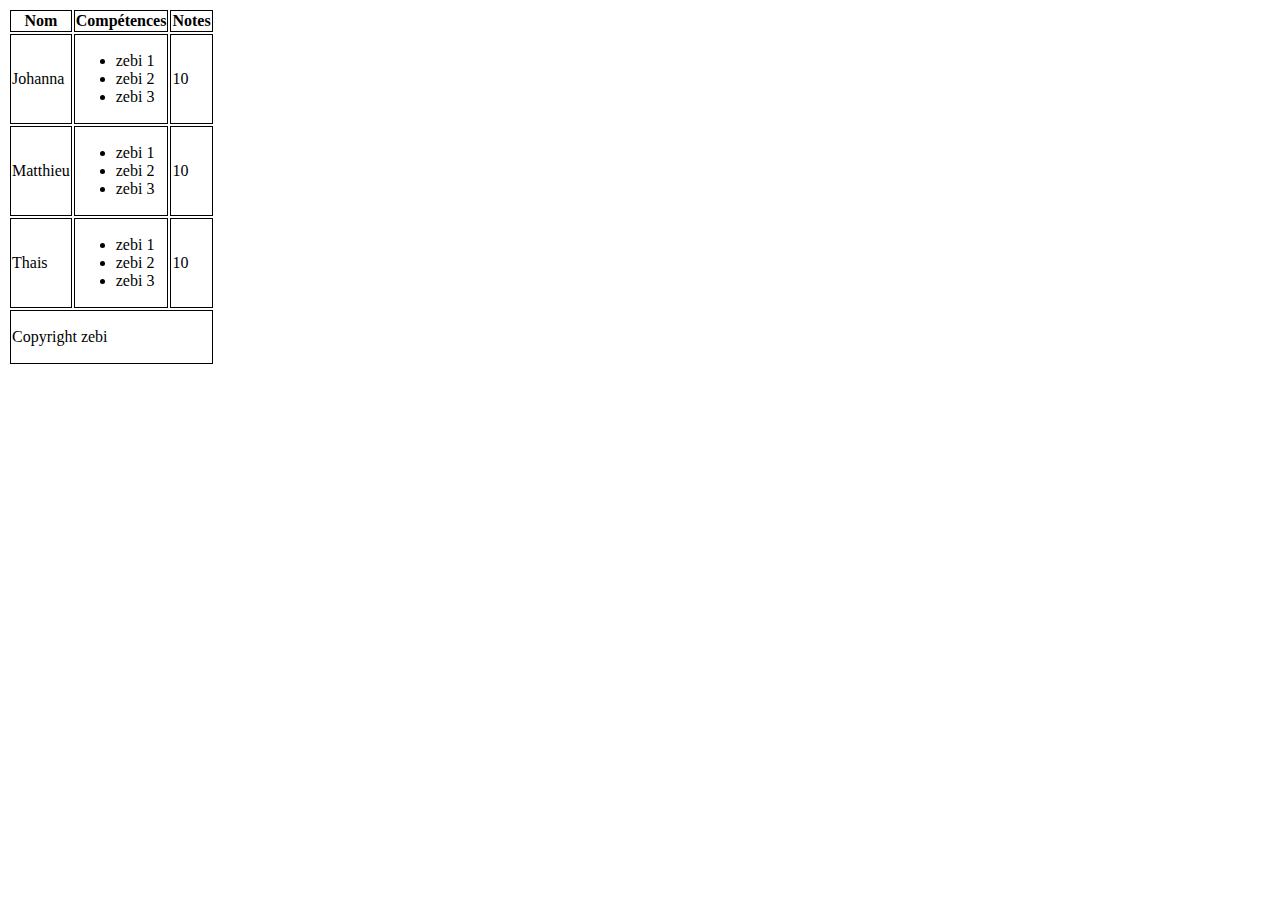
<file: index.html>
<!DOCTYPE html>
<html lang="en">
<head>
    <meta charset="UTF-8">
    <title>Tableau html</title>
    <style>
        th, td {
            border: solid 1px;
        }
    </style>
</head>
<body>
    <table>
        <thead>
            <tr>
                <th>Nom</th> <!--cellule d'entête propre au thead-->
                <th>Compétences</th>
                <th>Notes</th>
            </tr>
        </thead>
        <tbody>
            <tr> <!--définit une ligne de cellule-->
                <td>Johanna</td> <!--définit une cellule-->
                <td>
                    <ul>
                        <li>zebi 1</li>
                        <li>zebi 2</li>
                        <li>zebi 3</li>
                    </ul>
                </td>
                <td>10</td>
            </tr>
            <tr>
                <td>Matthieu</td>
                <td>
                    <ul>
                        <li>zebi 1</li>
                        <li>zebi 2</li>
                        <li>zebi 3</li>
                    </ul>
                </td>
                <td>10</td>
            </tr>
            <tr>
                <td>Thais</td>
                <td>
                    <ul>
                        <li>zebi 1</li>
                        <li>zebi 2</li>
                        <li>zebi 3</li>
                    </ul>
                </td>
                <td>10</td>
            </tr>
        </tbody>
        <tfoot>
            <tr>
                <td colspan="3"> <!--colspan : fusionner les colonnes entre elles, rowspan: fusionner les lignes entre elles-->
                    <p>Copyright zebi</p>
                </td>
            </tr>
        </tfoot>
    </table>
</body>
</html>
</file>
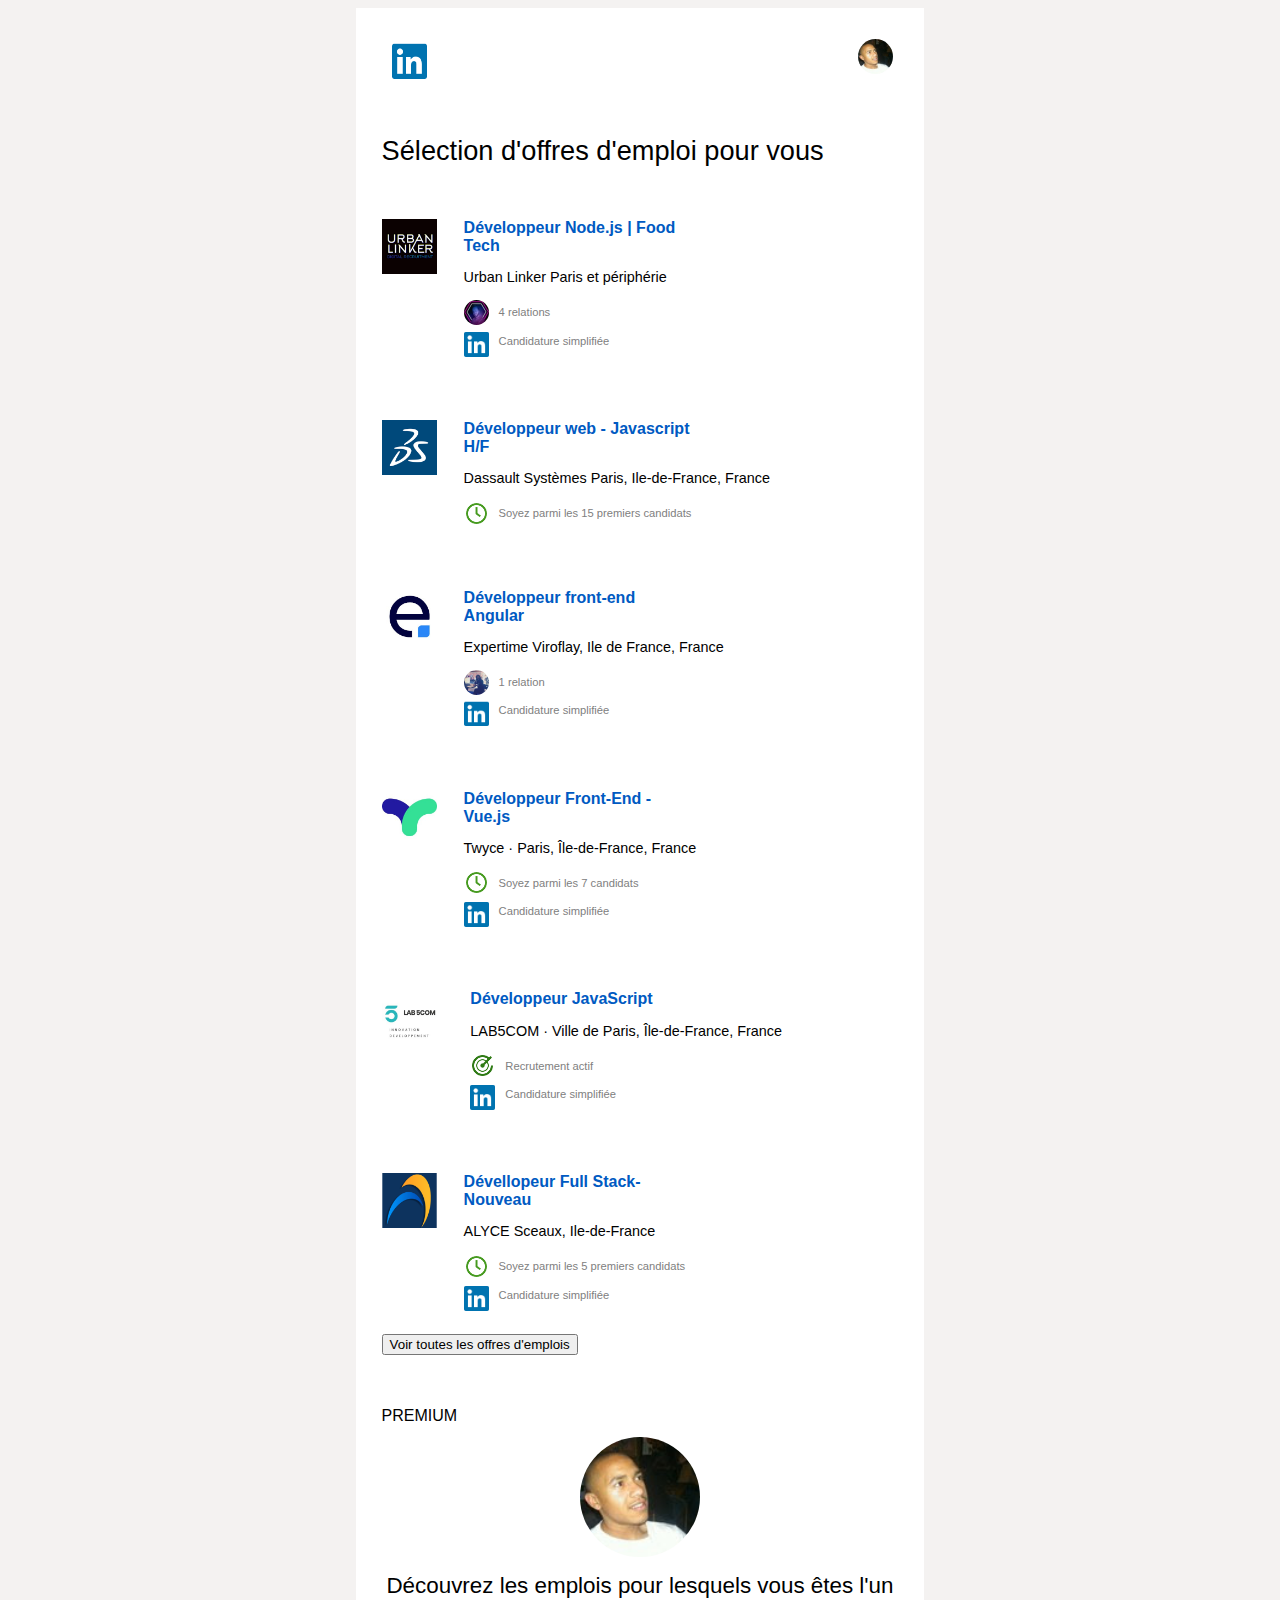
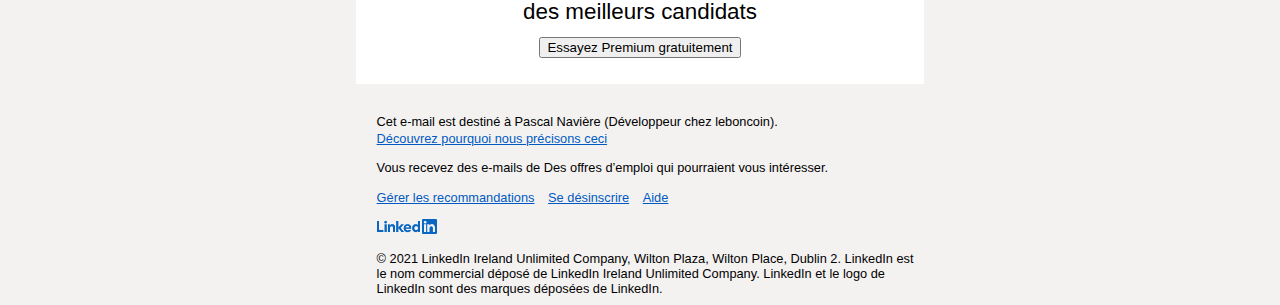
<file: exo table html.html>
<!DOCTYPE html>
<html lang="en">
<head>
    <meta charset="UTF-8">
    <title>Tableau html</title>
    <style>
        html, body {
            min-height: 100%;
            font-size: 12pt;
            font-family: 'Arial','Helvetica Neue', sans-serif;
        }
        ul {
            list-style: none;
        }
        tbody {
            border-spacing: 25px;
        }
        tbody ul{
        font-size: 0.7rem;
        padding: 0;
        }
        a {
         text-decoration: none;
         color: inherit;
        }
        /*th, td {
            border: solid 1px;
        }*/
        thead {
            white-space: nowrap;
        }
        table thead>tr>th>a>img {
            width: 35px;
            margin-left: 35px;
        }
        thead th+th img {
            border-radius: 50%;
            margin: 30px;
        }
        thead th+th {
            text-align: right;
        }
        h1 {
            font-size: 1.7rem;
            font-weight: 200;
            margin: 25px;
        }
        h2 {
            font-size: 1rem;
            margin: 0;
            padding-right: 200px;
            color: hsl(212, 100%, 38%);
        }
        h3 {
            font-size: 0.9rem;
            font-weight: 200;
        }
        body {
            background-color: hsl(25, 10%, 95%);
        }
        body thead, tbody {
            background-color: white;
        }
        tr {
            display: table;
            width: 100%;
        }
        tbody ul li {
            display: flex;
            align-items: center;
            color: gray;
        }
        tbody ul li img {
            width: 25px;
        }
        .pn {
            text-align: center;
        }
        .Pascal {
            border-radius: 50%;
            width: 120px;
            height: 120px;
        }
        table {
            width: 45%;
            margin: auto; /*margin-left: 250px;*/
            text-align: left;
            border-spacing: 0;
        }
        tfoot{
            display: inline-block;
            margin-left: 20px;
            background:  hsl(25, 10%, 95%);
            font-size: 0.8rem;
        }
        tfoot img {
            width: 60px;
            height: 15px;
        }
        tfoot p {
            color: hsl(212, 100%, 38%);
            text-decoration: underline hsl(212, 100%, 38%);
            display: inherit;
            line-height: 0;
        }
        .list {
            display: inline-block;
            white-space: nowrap;
            margin-right: 10px;
            color: hsl(212, 100%, 38%);
            text-decoration: underline hsl(212, 100%, 38%);
        }
        .urban, .java, .front, .lab5com, .vuejs, .stack {
            width: 55px;
            height: 55px;
        }
        .logo {
            display: block;
        }
        .text {
            text-align: center;
            font-size: 1.4rem;
        }
        .bordure {
            border-radius: 50%;
            margin-right: 10px;
        }
        .listalign {
            display: flex;
            align-items: center;
        }
        .ulimage {
            margin-right: 10px;
        }
        .footstyle {
            padding-top: 30px;
        }
        .list2 {
            display: inline-block;
            margin-left: -40px;
        }
        .footstyle2 {
            display: inherit;
            margin-top: 12px;
        }
        .footstyle3 {
            display: inherit;
            margin-bottom: 12px;
        }
        .margin {
            margin-top: -40px
        }
        .margin2 {
            margin-top: -40px;
        }
    </style>
</head>
<body>
<table>
    <thead>
        <tr>
            <th>
                <a href="https://www.linkedin.com/comm/feed/?midToken=AQFzwssRkEYECg&midSig=1jX1FUK57rcVM1&trk=eml-jobs_jymbii_digest-header-55-home&trkEmail=eml-jobs_jymbii_digest-header-55-home-null-3te20m%7Ekolu4ot9%7Eo9-null-neptune%2Ffeed&lipi=urn%3Ali%3Apage%3Aemail_jobs_jymbii_digest%3ByxiQ9q31TUi2KuCv5SsnpA%3D%3D">
                    <img src="./images/logo%20linkedin.png" alt="logo linkedin">
                </a>
            </th>
            <th></th>
            <th>
                <a href="https://www.linkedin.com/comm/feed/?midToken=AQFzwssRkEYECg&midSig=1jX1FUK57rcVM1&trk=eml-jobs_jymbii_digest-header-55-home&trkEmail=eml-jobs_jymbii_digest-header-55-home-null-3te20m%7Ekolu4ot9%7Eo9-null-neptune%2Ffeed&lipi=urn%3Ali%3Apage%3Aemail_jobs_jymbii_digest%3ByxiQ9q31TUi2KuCv5SsnpA%3D%3D">
                    <img src="./images/photo.jpg" alt="photo Pascal Navière">
                </a>
            </th>
        <tr>
            <th colspan="3">
                <h1>Sélection d'offres d'emploi pour vous</h1>
            </th>
        </tr>
    </thead>
    <tbody>
        <tr>
            <td class="logo">
                <a href="https://www.linkedin.com/comm/jobs/view/2543738145?lgTemp=jobs_jymbii_digest&eBP=NotAvailableFromMidTier&lgCta=eml-jymbii-organic-job-card&recommendedFlavor=IN_NETWORK&refId=%C2%B2j%5C%17%C3%B4%C3%94%1D%C3%BF*%C2%9D%C3%85K%C2%89%C2%9E%1B%28&trackingId=Ob8Zp2cmVSsLb9Nvx%2F8Ixw%3D%3D&midToken=AQFzwssRkEYECg&midSig=1jX1FUK57rcVM1&trk=eml-jobs_jymbii_digest-jymbii-19-job_card_mercado&trkEmail=eml-jobs_jymbii_digest-jymbii-19-job_card_mercado-null-3te20m%7Ekolu4ot9%7Eo9-null-jobs%7Eview&lipi=urn%3Ali%3Apage%3Aemail_jobs_jymbii_digest%3ByxiQ9q31TUi2KuCv5SsnpA%3D%3D">
                    <img src="./images/urban%20linker.gif" alt="logo urban linker" class="urban">
                </a>
            </td>
            <td>
                <h2>Développeur Node.js | Food Tech</h2>
                <h3>Urban Linker Paris et périphérie</h3>
                <ul>
                    <li><img src="./images/image%20développeur.jpg" alt="image développeur" class="bordure">
                        <span>4 relations</span>
                    </li>
                    <li class="listalign"><img src="./images/logo%20linkedin.png" alt="logo linkedin" class="ulimage">
                        <span>Candidature simplifiée</span>
                    </li>
                </ul>
            </td>
        </tr>
        <tr>
            <td class="logo">
                <a href="https://www.linkedin.com/comm/jobs/view/2543738145?lgTemp=jobs_jymbii_digest&eBP=NotAvailableFromMidTier&lgCta=eml-jymbii-organic-job-card&recommendedFlavor=IN_NETWORK&refId=%C2%B2j%5C%17%C3%B4%C3%94%1D%C3%BF*%C2%9D%C3%85K%C2%89%C2%9E%1B%28&trackingId=Ob8Zp2cmVSsLb9Nvx%2F8Ixw%3D%3D&midToken=AQFzwssRkEYECg&midSig=1jX1FUK57rcVM1&trk=eml-jobs_jymbii_digest-jymbii-19-job_card_mercado&trkEmail=eml-jobs_jymbii_digest-jymbii-19-job_card_mercado-null-3te20m%7Ekolu4ot9%7Eo9-null-jobs%7Eview&lipi=urn%3Ali%3Apage%3Aemail_jobs_jymbii_digest%3ByxiQ9q31TUi2KuCv5SsnpA%3D%3D">
                    <img src="./images/ds%20logo.png" alt="logo développeur javascript" class="java">
                </a>
            </td>
            <td>
                <h2>Développeur web - Javascript H/F</h2>
                <h3>Dassault Systèmes Paris, Ile-de-France, France</h3>
                <ul>
                    <li><img src="./images/horloge.png" alt="logo horloge" class="bordure"> Soyez parmi les 15 premiers candidats</li>
                </ul>
            </td>
        </tr>
        <tr>
            <td class="logo">
                <a href="https://www.linkedin.com/comm/jobs/view/2543738145?lgTemp=jobs_jymbii_digest&eBP=NotAvailableFromMidTier&lgCta=eml-jymbii-organic-job-card&recommendedFlavor=IN_NETWORK&refId=%C2%B2j%5C%17%C3%B4%C3%94%1D%C3%BF*%C2%9D%C3%85K%C2%89%C2%9E%1B%28&trackingId=Ob8Zp2cmVSsLb9Nvx%2F8Ixw%3D%3D&midToken=AQFzwssRkEYECg&midSig=1jX1FUK57rcVM1&trk=eml-jobs_jymbii_digest-jymbii-19-job_card_mercado&trkEmail=eml-jobs_jymbii_digest-jymbii-19-job_card_mercado-null-3te20m%7Ekolu4ot9%7Eo9-null-jobs%7Eview&lipi=urn%3Ali%3Apage%3Aemail_jobs_jymbii_digest%3ByxiQ9q31TUi2KuCv5SsnpA%3D%3D">
                    <img src="./images/logo%20e.jpg" alt="logo développeur front end angular" class="front">
                </a>
            </td>
            <td>
                <h2>Développeur front-end Angular</h2>
                <h3>Expertime Viroflay, Ile de France, France</h3>
                <ul>
                    <li><img src="./images/image%20développeur%202.jpg" alt="image développeur" class="bordure">1 relation</li>
                    <li class="listalign"><img src="./images/logo%20linkedin.png" alt="logo linkedin" class="ulimage">
                        <span>Candidature simplifiée</span>
                    </li>
                </ul>
            </td>
        <tr>
            <td class="logo">
                <a href="https://www.linkedin.com/comm/jobs/view/2543738145?lgTemp=jobs_jymbii_digest&eBP=NotAvailableFromMidTier&lgCta=eml-jymbii-organic-job-card&recommendedFlavor=IN_NETWORK&refId=%C2%B2j%5C%17%C3%B4%C3%94%1D%C3%BF*%C2%9D%C3%85K%C2%89%C2%9E%1B%28&trackingId=Ob8Zp2cmVSsLb9Nvx%2F8Ixw%3D%3D&midToken=AQFzwssRkEYECg&midSig=1jX1FUK57rcVM1&trk=eml-jobs_jymbii_digest-jymbii-19-job_card_mercado&trkEmail=eml-jobs_jymbii_digest-jymbii-19-job_card_mercado-null-3te20m%7Ekolu4ot9%7Eo9-null-jobs%7Eview&lipi=urn%3Ali%3Apage%3Aemail_jobs_jymbii_digest%3ByxiQ9q31TUi2KuCv5SsnpA%3D%3D">
                    <img src="./images/logo%20front%20end%20vue%20js.jpg" alt="logo développeur front end vue js" class="vuejs">
                </a>
            </td>
            <td>
                <h2>Développeur Front-End - Vue.js</h2>
                <h3>Twyce · Paris, Île-de-France, France</h3>
                <ul>
                    <li><img src="./images/horloge.png" alt="logo horloge" class="bordure">Soyez parmi les 7 candidats</li>
                    <li class="listalign"><img src="./images/logo%20linkedin.png" alt="logo linkedin" class="ulimage">
                        <span>Candidature simplifiée</span>
                    </li>
                </ul>
            </td>
        </tr>
        <tr>
            <td class="logo">
                <a href="https://www.linkedin.com/comm/jobs/view/2543738145?lgTemp=jobs_jymbii_digest&eBP=NotAvailableFromMidTier&lgCta=eml-jymbii-organic-job-card&recommendedFlavor=IN_NETWORK&refId=%C2%B2j%5C%17%C3%B4%C3%94%1D%C3%BF*%C2%9D%C3%85K%C2%89%C2%9E%1B%28&trackingId=Ob8Zp2cmVSsLb9Nvx%2F8Ixw%3D%3D&midToken=AQFzwssRkEYECg&midSig=1jX1FUK57rcVM1&trk=eml-jobs_jymbii_digest-jymbii-19-job_card_mercado&trkEmail=eml-jobs_jymbii_digest-jymbii-19-job_card_mercado-null-3te20m%7Ekolu4ot9%7Eo9-null-jobs%7Eview&lipi=urn%3Ali%3Apage%3Aemail_jobs_jymbii_digest%3ByxiQ9q31TUi2KuCv5SsnpA%3D%3D">
                    <img src="./images/logo%20lab5com.jpg" alt="logo lab5com" class="lab5com">
                </a>
            </td>
            <td>
                <h2>Développeur JavaScript</h2>
                <h3>LAB5COM · Ville de Paris, Île-de-France, France</h3>
                <ul>
                    <li><img src="./images/logo%20recrutement%20actif.png" alt="logo recrutement" class="bordure">Recrutement actif</li>
                    <li class="listalign"><img src="./images/logo%20linkedin.png" alt="logo linkedin" class="ulimage">
                        <span>Candidature simplifiée</span>
                    </li>
                </ul>
            </td>
        </tr>
        <tr>
            <td class="logo">
                <a href="https://www.linkedin.com/comm/jobs/view/2543738145?lgTemp=jobs_jymbii_digest&eBP=NotAvailableFromMidTier&lgCta=eml-jymbii-organic-job-card&recommendedFlavor=IN_NETWORK&refId=%C2%B2j%5C%17%C3%B4%C3%94%1D%C3%BF*%C2%9D%C3%85K%C2%89%C2%9E%1B%28&trackingId=Ob8Zp2cmVSsLb9Nvx%2F8Ixw%3D%3D&midToken=AQFzwssRkEYECg&midSig=1jX1FUK57rcVM1&trk=eml-jobs_jymbii_digest-jymbii-19-job_card_mercado&trkEmail=eml-jobs_jymbii_digest-jymbii-19-job_card_mercado-null-3te20m%7Ekolu4ot9%7Eo9-null-jobs%7Eview&lipi=urn%3Ali%3Apage%3Aemail_jobs_jymbii_digest%3ByxiQ9q31TUi2KuCv5SsnpA%3D%3D">
                    <img src="./images/logo%20développeur%20full%20stack.png" alt="logo développeur full stack" class="stack">
                </a>
            </td>
            <td>
                <h2>Dévellopeur Full Stack-Nouveau</h2>
                <h3>ALYCE Sceaux, Ile-de-France</h3>
                <ul>
                    <li><img src="./images/horloge.png" alt="logo horloge" class="bordure">Soyez parmi les 5 premiers candidats</li>
                    <li class="listalign"><img src="./images/logo%20linkedin.png" alt="logo linkedin" class="ulimage">
                        <span>Candidature simplifiée</span>
                    </li>
                </ul>
            </td>
        </tr>
        <tr class="margin">
            <td colspan="3">
                <button>
                    <a href="https://www.linkedin.com/comm/jobs/view/2543738145?lgTemp=jobs_jymbii_digest&eBP=NotAvailableFromMidTier&lgCta=eml-jymbii-organic-job-card&recommendedFlavor=IN_NETWORK&refId=%C2%B2j%5C%17%C3%B4%C3%94%1D%C3%BF*%C2%9D%C3%85K%C2%89%C2%9E%1B%28&trackingId=Ob8Zp2cmVSsLb9Nvx%2F8Ixw%3D%3D&midToken=AQFzwssRkEYECg&midSig=1jX1FUK57rcVM1&trk=eml-jobs_jymbii_digest-jymbii-19-job_card_mercado&trkEmail=eml-jobs_jymbii_digest-jymbii-19-job_card_mercado-null-3te20m%7Ekolu4ot9%7Eo9-null-jobs%7Eview&lipi=urn%3Ali%3Apage%3Aemail_jobs_jymbii_digest%3ByxiQ9q31TUi2KuCv5SsnpA%3D%3D">Voir toutes les offres d'emplois</a></button>
            </td>
        </tr>
        <tr>
            <td>PREMIUM</td>
        </tr>
        <tr class="margin2">
            <td colspan="3" class="pn"><img src="./images/photo.jpg" alt="photo Pascal Navière" class="Pascal"></td>
        </tr>
        <tr class="margin">
            <td colspan="3" class="text">
                Découvrez les emplois pour lesquels vous êtes l'un des meilleurs candidats
            </td>
        <tr class="margin">
            <td colspan="3" class="pn">
                <button>Essayez Premium gratuitement</button>
            </td>
        </tr>
    </tbody>
    <tfoot>
        <tr>
            <td colspan="3" class="footstyle">Cet e-mail est destiné à Pascal Navière (Développeur chez leboncoin).</td>
        </tr>
        <tr>
            <td colspan="3">
                <a href="https://www.linkedin.com/e/v2?e=3te20m-kolu4ot9-o9&lipi=urn%3Ali%3Apage%3Aemail_jobs_jymbii_digest%3ByxiQ9q31TUi2KuCv5SsnpA%3D%3D&a=customerServiceUrl&midToken=AQFzwssRkEYECg&midSig=1jX1FUK57rcVM1&ek=jobs_jymbii_digest&articleId=4788"><p>Découvrez pourquoi nous précisons ceci</p></a>
            </td>
        </tr>
        <tr>
            <td colspan="3" class="footstyle2">Vous recevez des e-mails de Des offres d’emploi qui pourraient vous intéresser.</td>
        </tr>
        <tr>
            <td colspan="3" class="list2">
                <ul>
                    <li class="list"><a href="https://www.linkedin.com/comm/jobs/alerts?midToken=AQFzwssRkEYECg&midSig=1jX1FUK57rcVM1&trk=eml-jobs_jymbii_digest-footer-29-manage_alert_mercado&trkEmail=eml-jobs_jymbii_digest-footer-29-manage_alert_mercado-null-3te20m%7Ekolu4ot9%7Eo9-null-job%7Ealert%7Emanager&lipi=urn%3Ali%3Apage%3Aemail_jobs_jymbii_digest%3ByxiQ9q31TUi2KuCv5SsnpA%3D%3D">Gérer les recommandations</a></li>
                    <li class="list"><a href="https://www.linkedin.com/e/v2?e=3te20m-kolu4ot9-o9&t=lun&midToken=AQFzwssRkEYECg&midSig=1jX1FUK57rcVM1&ek=jobs_jymbii_digest&li=60&m=unsub&ts=unsub&eid=3te20m-kolu4ot9-o9&loid=AQEMFGMVG94Y0AAAAXlh-jeOmmW-RaZSjsnVCoaPY--9ZlkS2SxFw1bYgc3db6Q3Mb--deVadyA1xELuJLSsjretS3oIUFy_Dw">Se désinscrire</a></li>
                    <li class="list"><a href="https://www.linkedin.com/e/v2?e=3te20m-kolu4ot9-o9&lipi=urn%3Ali%3Apage%3Aemail_jobs_jymbii_digest%3ByxiQ9q31TUi2KuCv5SsnpA%3D%3D&a=customerServiceUrl&midToken=AQFzwssRkEYECg&midSig=1jX1FUK57rcVM1&ek=jobs_jymbii_digest&li=59&m=footer&ts=help&articleId=67">Aide</a></li>
                </ul>
            </td>
        </tr>
        <tr>
            <td colspan="3" class="footstyle3">
                <a href="https://www.linkedin.com/comm/feed/?midToken=AQFzwssRkEYECg&midSig=1jX1FUK57rcVM1&trk=eml-jobs_jymbii_digest-footer-57-home&trkEmail=eml-jobs_jymbii_digest-footer-57-home-null-3te20m%7Ekolu4ot9%7Eo9-null-neptune%2Ffeed&lipi=urn%3Ali%3Apage%3Aemail_jobs_jymbii_digest%3ByxiQ9q31TUi2KuCv5SsnpA%3D%3D">
                    <img src="./images/image%20linkedin.png" alt="logo linkedin">
                </a>
            </td>
        </tr>
        <tr>
            <td colspan="3">
                © 2021 LinkedIn Ireland Unlimited Company, Wilton Plaza, Wilton Place, Dublin 2. LinkedIn est le nom commercial déposé de LinkedIn Ireland Unlimited Company. LinkedIn et le logo de LinkedIn sont des marques déposées de LinkedIn.
            </td>
        </tr>
    </tfoot>
</table>
</body>
</html>
</file>
